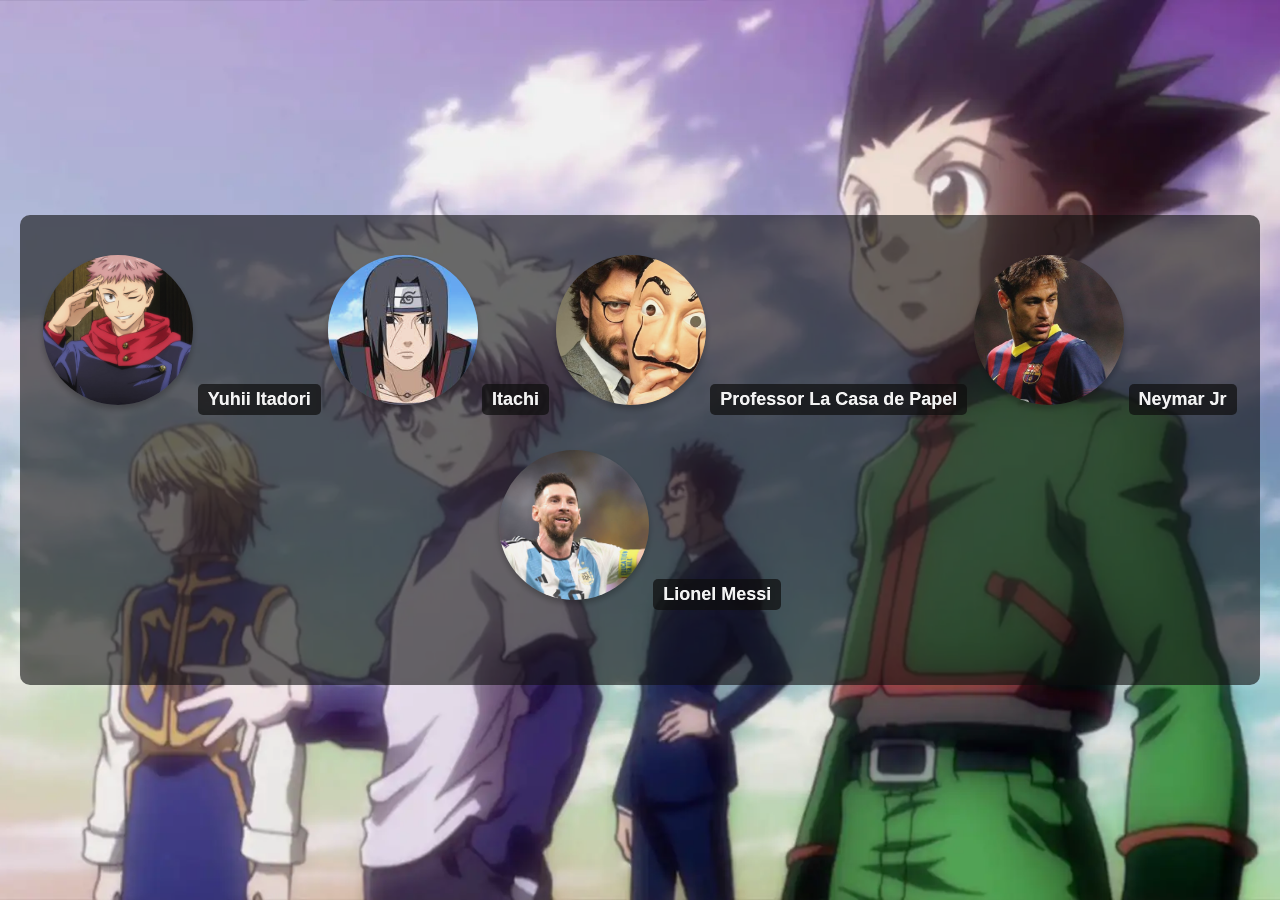
<file: index.html>
<!DOCTYPE html>
<html lang="pt-br">
<head>
    <meta charset="UTF-8">
    <meta name="viewport" content="width=device-width, initial-scale=1.0">
    <link rel="stylesheet" href="./styles/style.css">
    <title>Equipe</title>
</head>
<body>
    <div class="container">
        <ul>
            <li>
                <a href="pessoa1.html" target="_blank">
                    <img src="./imagens/yujii_itadori.jpg" alt="Foto da pessoa 1">
                </a>
                <h2>Yuhii Itadori</h2>
            </li>
            <li>
                <a href="pessoa2.html" target="_blank">
                    <img src="./imagens/itachi.jpg" alt="Foto da pessoa 2">
                </a>
                <h2>Itachi</h2>
            </li>
            <li>
                <a href="pessoa3.html" target="_blank">
                    <img src="./imagens/professorlacasadepapel.avif" alt="Foto da pessoa 3">
                </a>
                <h2>Professor La Casa de Papel</h2>
            </li>
            <li>
                <a href="pessoa4.html" target="_blank">
                    <img src="./imagens/neymarjr.jpg.jpeg" alt="Neymar Jr">
                </a>
                <h2>Neymar Jr</h2>
            </li>
            <li>
                <a href="pessoa5.html" target="_blank">
                    <img src="./imagens/LionelMessi.jpg" alt="Foto da pessoa 5">
                </a>
                <h2>Lionel Messi</h2>
            </li>
        </ul>
    </div>
</body>
</html>
</file>
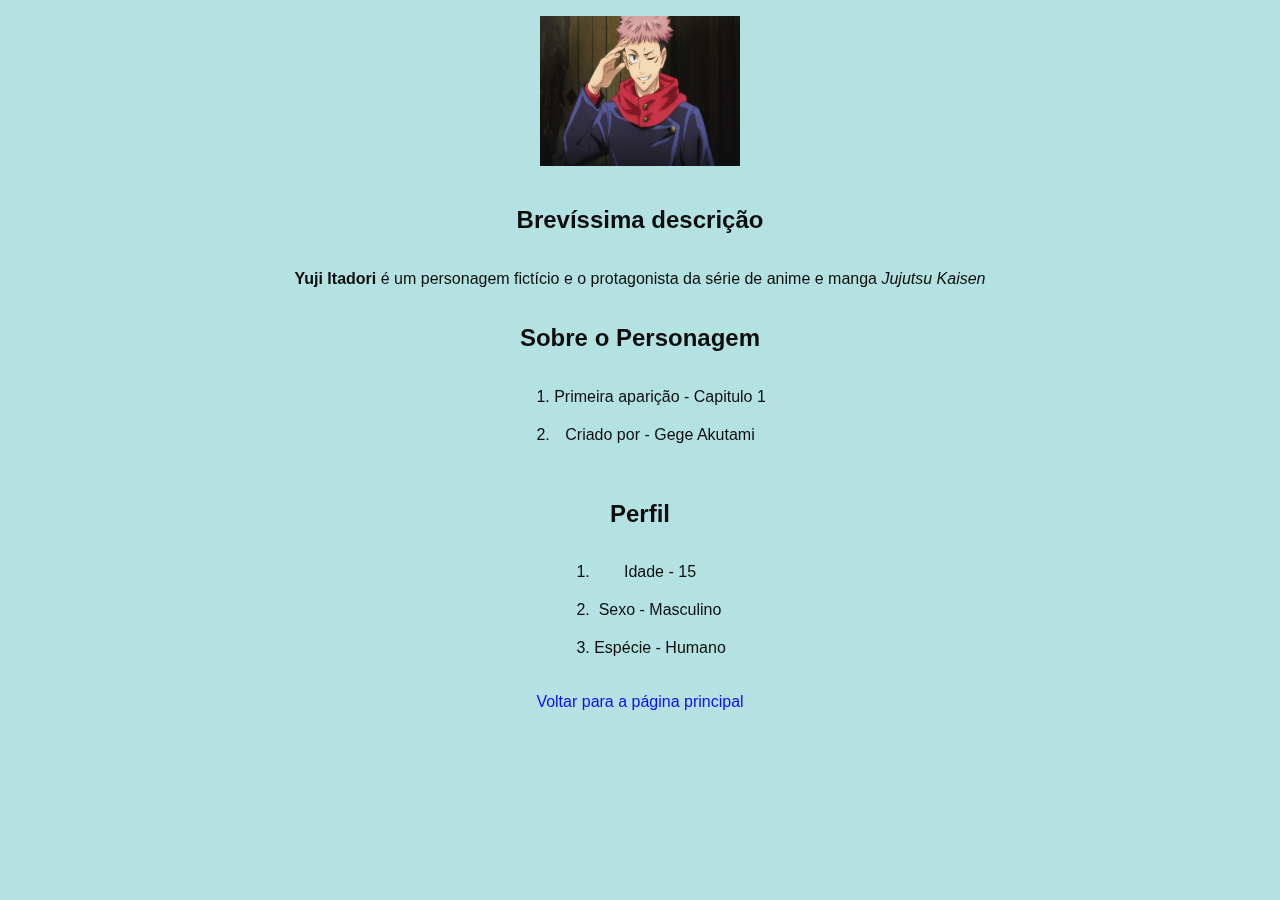
<file: pessoa1.html>
<!DOCTYPE html>
<html lang="pt-br">
<head>
    <meta charset="UTF-8">
    <meta name="viewport" content="width=device-width, initial-scale=1.0">
    <title>Pessoa 1</title>
    <link rel="stylesheet" href="../styles/styles_pessoa1.css">
</head>
<body>
    <p>
        <img
            src="../images/yujii_itadori.jpg" alt="Foto da Pessoa 1" id="imagem_pessoa1" />
    </p><h2>Brevíssima descrição</h2>
    <p>
        <strong>Yuji Itadori</strong> é um personagem fictício e o
        protagonista da série de anime e manga <i>Jujutsu Kaisen</i>
    </p>
    <h2>Sobre o Personagem</h2>
    <ol>
        <li>Primeira aparição - Capitulo 1</li>
        <li>Criado por - Gege Akutami</li>
    </ol>
    <h2>Perfil</h2>
    <ol>
        <li>Idade - 15</li>
        <li>Sexo - Masculino</li>
        <li>Espécie - Humano</li>
    </ol>
    <a href="../site/index.html">Voltar para a página principal</a>
</body>
</html>
</file>
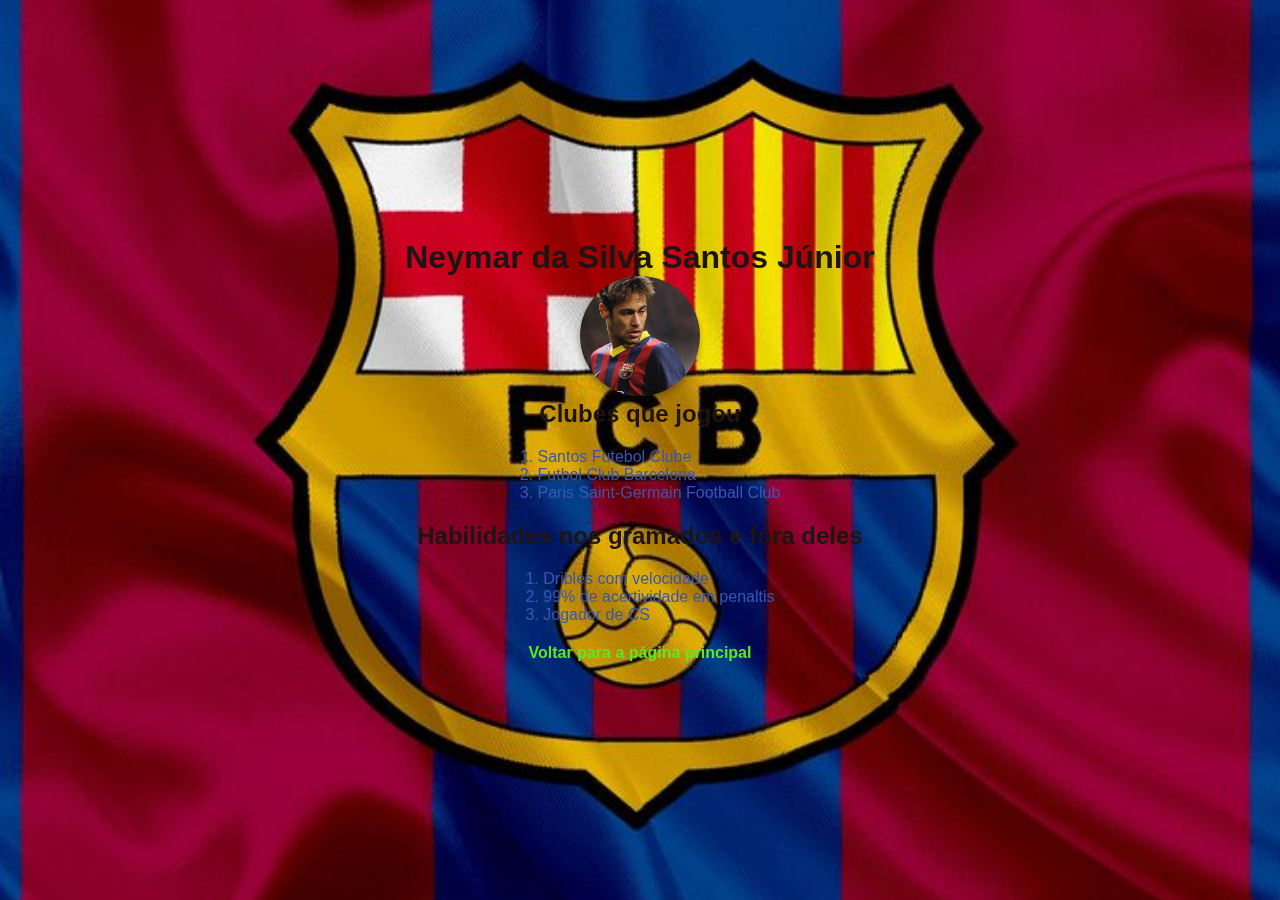
<file: pessoa4.html>
<!DOCTYPE html>
<html lang="pt-br">
<head>
    <meta charset="UTF-8">
    <meta name="viewport" content="width=device-width, initial-scale=1.0">
    <title>Pessoa 3</title>
    <link rel="stylesheet" href="styles.css">
</head>
    <style>
   * {
     margin: 0;
     padding: 0;
     box-sizing: 0;  
    }
    body {
        width: 100vw;
        height: 100vh;
        background-image: url(./imagens/planodefundo.jpeg);
        background-color: #110707;
        color: #2d49a6;
        background-size: 100%;
        background-repeat: no-repeat;
    }
    h2{
        color: #110707d;
    }
</style>
<body>
    <h1>Neymar da Silva Santos Júnior</h1>
    <p>
        <img src="./imagens/neymarjr.jpg.jpeg" alt="Neymar Jr">
    </p>
    <h2>Clubes que jogou</h2>
    <ol>
        <li>Santos Futebol Clube</li>
        <li>Futbol Club Barcelona</li>
        <li>Paris Saint-Germain Football Club</li>
    </ol>
    <h2>Habilidades nos gramados e fora deles</h2>
    <ol>
        <li>Dribles com velocidade</li>
        <li>99% de acertividade em penaltis</li>
        <li>Jogador de CS</li>
    </ol>
    <a href="index.html">Voltar para a página principal</a>
</body>
</html>
</file>
<file: styles/style.css>
body {
    font-family: Arial, sans-serif;
    background-image: url("../images/hunterxhunter.jpg");
    background-repeat: no-repeat;
    background-size: cover;
    background-position: center;
    filter: brightness(110%) contrast(90%);
    display: flex;
    flex-direction: column;
    align-items: center;
    justify-content: center;
    height: 100vh;
    margin: 0;
    padding: 0;
}

.container {
    background-color: rgba(0, 0, 0, 0.6); /* Fundo escuro semi-transparente */
    padding: 20px;
    border-radius: 10px;
    max-width: 1200px;
    margin: 0 auto;
    text-align: center;
}

ul {
    list-style-type: none;
    padding: 0;
    margin: 20px 0;
    display: flex;
    justify-content: space-around;
    flex-wrap: wrap;
}

li {
    text-align: center;
    margin-bottom: 20px;
    position: relative;
}

li img {
    border-radius: 50%;
    width: 150px;
    height: 150px;
    object-fit: cover;
    transition: transform 0.3s ease;
    box-shadow: 0px 4px 6px rgba(0, 0, 0, 0.3);
}

li img:hover {
    transform: scale(1.1);
}

li h2 {
    font-size: 18px;
    margin-top: 10px;
    color: #fff;
    background-color: rgba(0, 0, 0, 0.7); /* Fundo escuro atrás do nome */
    display: inline-block;
    padding: 5px 10px;
    border-radius: 5px;
}

a {
    text-decoration: none;
}

@media (max-width: 768px) {
    ul {
        flex-direction: column;
        align-items: center;
    }

    li {
        margin-bottom: 30px;
    }
}
</file>
<file: styles/styles_pessoa1.css>
body {
    font-family: Arial, sans-serif;
    background-color: rgb(180, 226, 226);
    filter: brightness(110%) contrast(90%);
    display: flex;
    flex-direction: column;
    align-items: center;
    justify-content: center;
    margin: 0;
    padding: 0;
}

#imagem_pessoa1 {
    height: 150px;
    width: 200px;
}

.container {
    background-color: rgba(0, 0, 0, 0.6); /* Fundo escuro semi-transparente */
    padding: 20px;
    border-radius: 10px;
    max-width: 1200px;
    margin: 0 auto;
    text-align: center;
}

ul {
    list-style-type: none;
    padding: 0;
    margin: 20px 0;
    display: flex;
    justify-content: space-around;
    flex-wrap: wrap;
}

li {
    text-align: center;
    margin-bottom: 20px;
    position: relative;
}

li img {
    border-radius: 50%;
    width: 150px;
    height: 150px;
    object-fit: cover;
    transition: transform 0.3s ease;
    box-shadow: 0px 4px 6px rgba(0, 0, 0, 0.3);
}

li img:hover {
    transform: scale(1.1);
}

li h2 {
    font-size: 18px;
    margin-top: 10px;
    color: #fff;
    background-color: rgba(0, 0, 0, 0.7); /* Fundo escuro atrás do nome */
    display: inline-block;
    padding: 5px 10px;
    border-radius: 5px;
}

a {
    text-decoration: none;
}

@media (max-width: 768px) {
    ul {
        flex-direction: column;
        align-items: center;
    }

    li {
        margin-bottom: 30px;
    }
}
</file>
<file: styles.css>
body {
    font-family: Arial, sans-serif;
    background-image: url('Imagens/hunterxhunter.jpg');
    background-repeat: no-repeat; 
    background-size: cover; 
    background-position: center; 
    filter: brightness(110%) contrast(90%);
    display: flex; 
    flex-direction: column; 
    align-items: center; 
    justify-content: center; 
    height: 100vh; 
    margin: 0; 
    padding: 0; 
}


.container {
    background-color: rgba(0, 0, 0, 0.6); 
    padding: 20px;
    border-radius: 10px;
    max-width: 600px; 
    margin: 20px; 
    text-align: center;
    color: #fcfcfc;
}


img {
    border-radius: 50%;
    width: 120px; 
    height: 120px;
    object-fit: cover;
    box-shadow: 0px 4px 6px rgba(0, 0, 0, 0.3);
}


h1, h2 {
    color: #110707;
}

a {
    color: #51dd1a; 
    text-decoration: none;
    font-weight: bold;
}

a:hover {
    text-decoration: underline;
}


ol {
    margin: 20px 0;
    padding-left: 20px;
    list-style-position: inside;
}


@media (max-width: 768px) {
    .container {
        margin: 10px;
        padding: 10px;
    }

    img {
        width: 100px; 
        height: 100px;
    }
}
</file>
